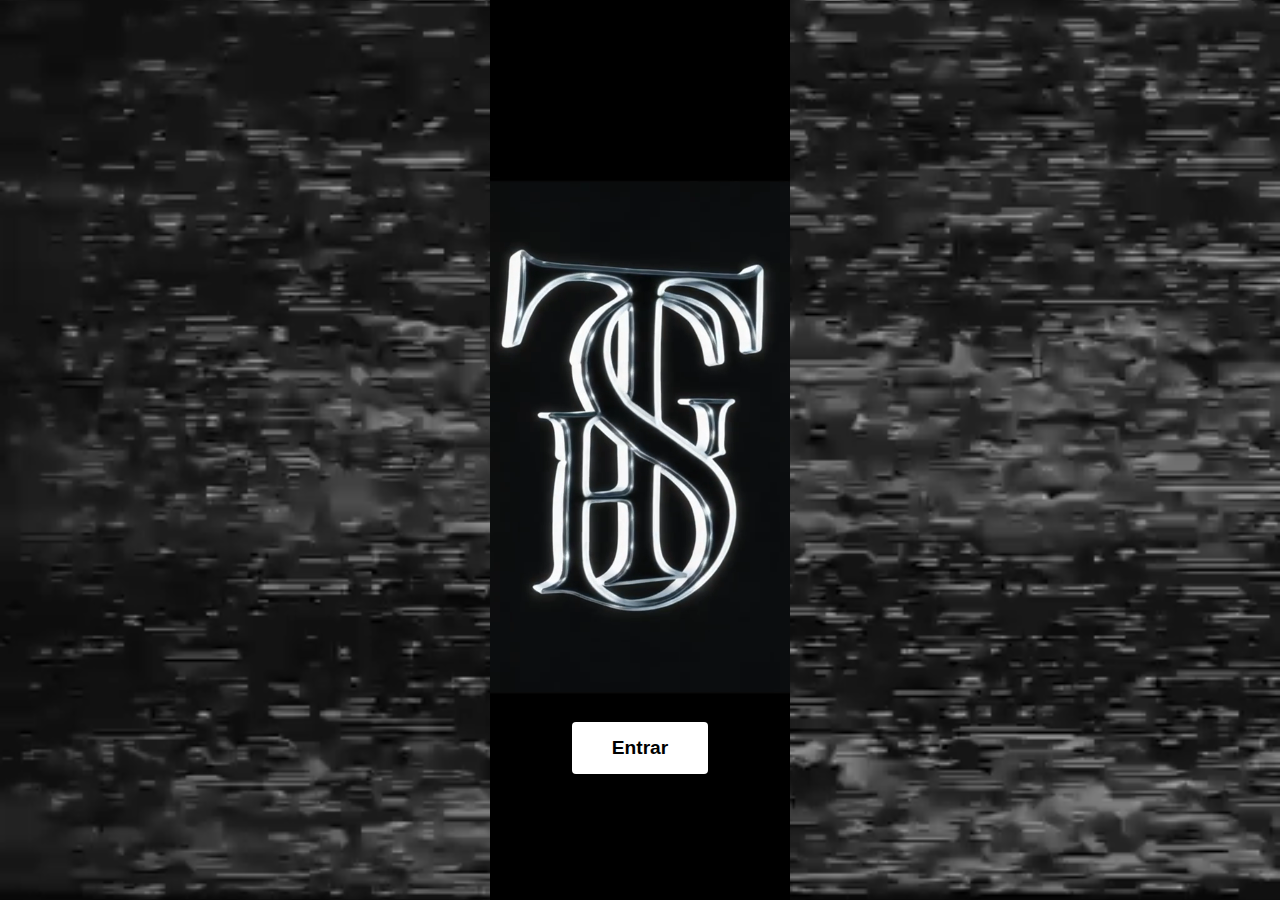
<file: index.html>
<!DOCTYPE html>
<html lang="es">
<head>
  <meta charset="UTF-8" />
  <meta name="viewport" content="width=device-width, initial-scale=1" />
  <title>Sin señal - Agencia Web</title>
  <style>
    /* Reset y estilos básicos */
    * {
      margin: 0;
      padding: 0;
      box-sizing: border-box;
    }
    html, body {
      height: 100%;
      background: black;
      font-family: 'Segoe UI', Tahoma, Geneva, Verdana, sans-serif;
      display: flex;
      justify-content: center;
      align-items: center;
      flex-direction: column;
      color: #000;
    }
    /* Video fondo (el gif está en mp4) */
    #background-video {
      position: fixed;
      top: 50%;
      left: 50%;
      width: 100vw;
      height: 100vh;
      object-fit: cover;
      transform: translate(-50%, -50%);
      z-index: -1;
      filter: none;
    }
    /* Contenedor del contenido */
    .container {
      text-align: center;
      margin-top: 5vh;
    }
    /* Video logo sin bordes */
    #logo-video {
      width: 300px;
      height: auto;
      display: block;
      margin: 0 auto 20px auto;
    }
    /* Botón blanco y negro */
    .btn-enter {
      background-color: #fff;
      color: #000;
      border: none;
      padding: 15px 40px;
      font-size: 1.2rem;
      font-weight: bold;
      cursor: pointer;
      transition: background-color 0.3s, color 0.3s;
      border-radius: 4px;
    }
    .btn-enter:hover {
      background-color: #000;
      color: #fff;
    }
  </style>
</head>
<body>
  <!-- Video gif fondo -->
  <video autoplay muted loop playsinline id="background-video" src="tvgif.mp4"></video>

  <div class="container">
    <!-- Video logo -->
    <video autoplay muted loop playsinline id="logo-video">
      <source src="logo.mp4" type="video/mp4" />
      Tu navegador no soporta el video.
    </video>

    <!-- Botón entrar -->
    <button class="btn-enter" onclick="location.href='#'">Entrar</button>
  </div>
</body>
</html>
</file>
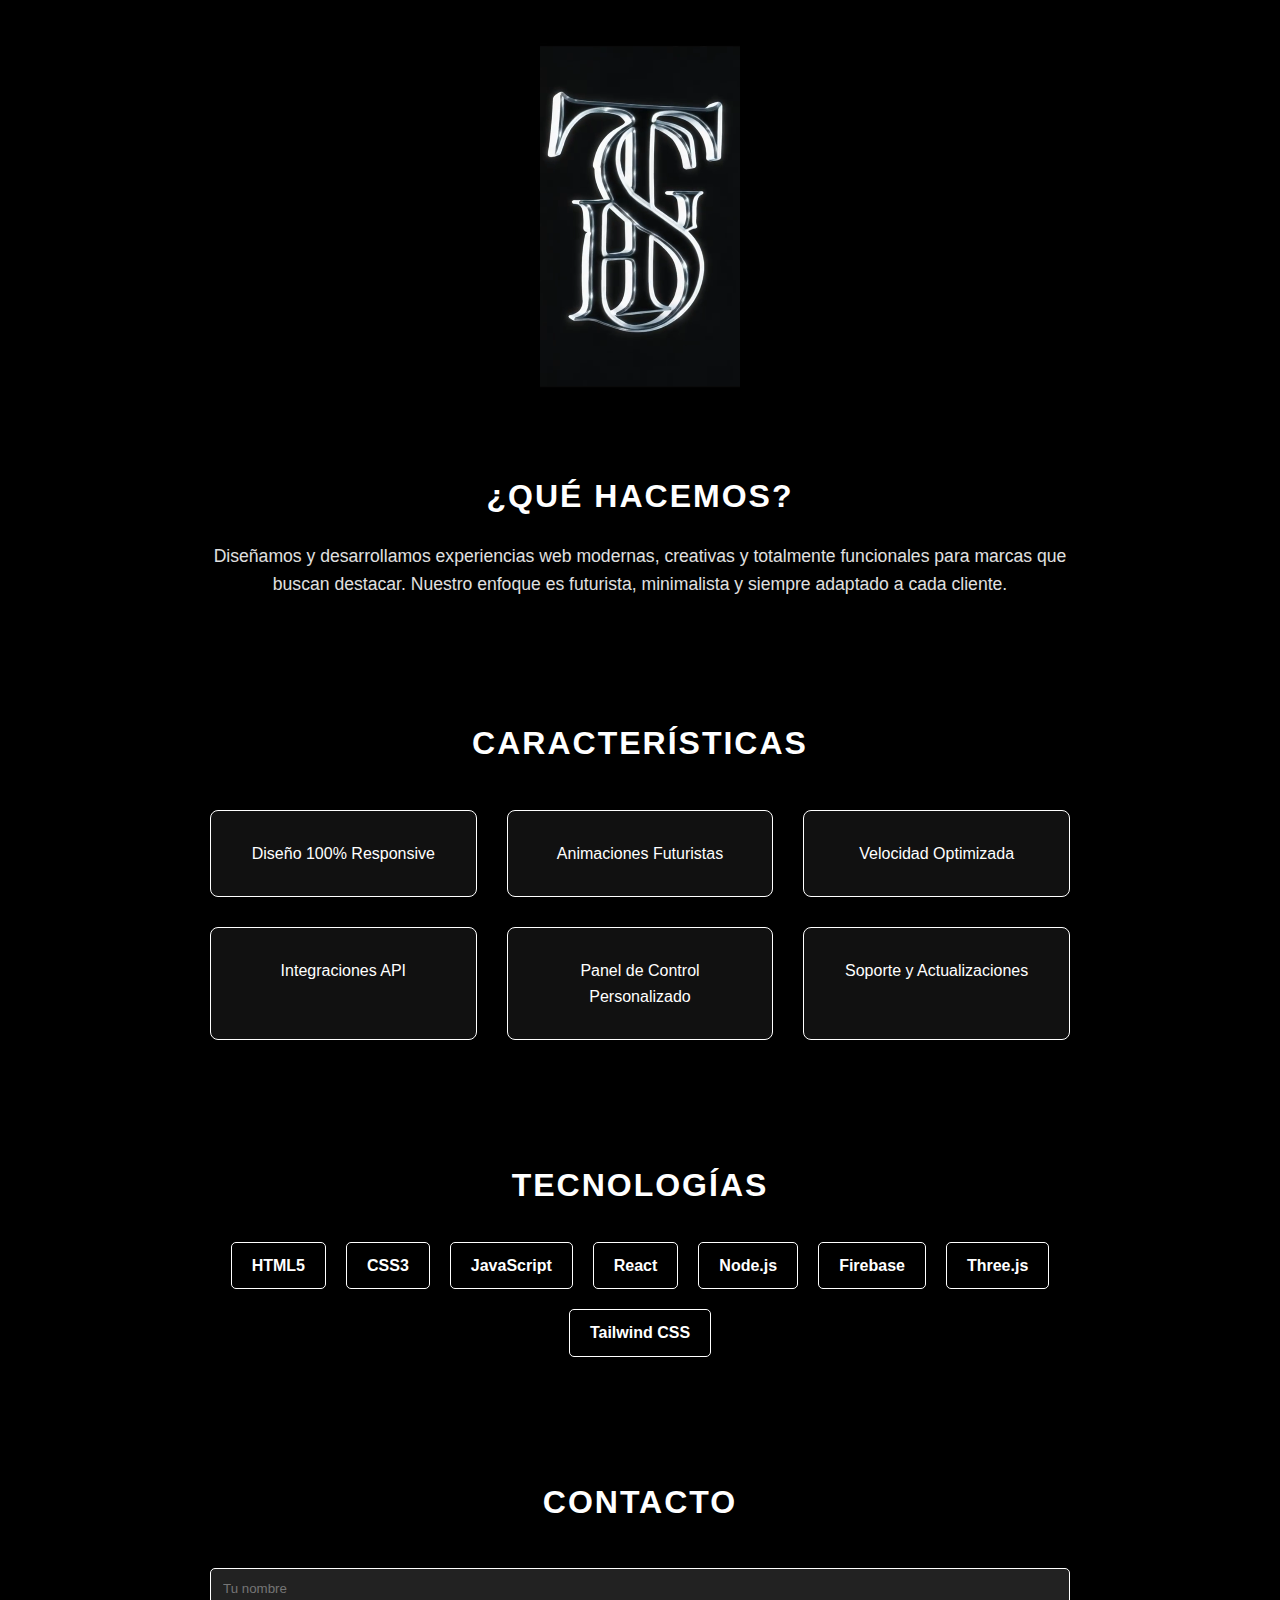
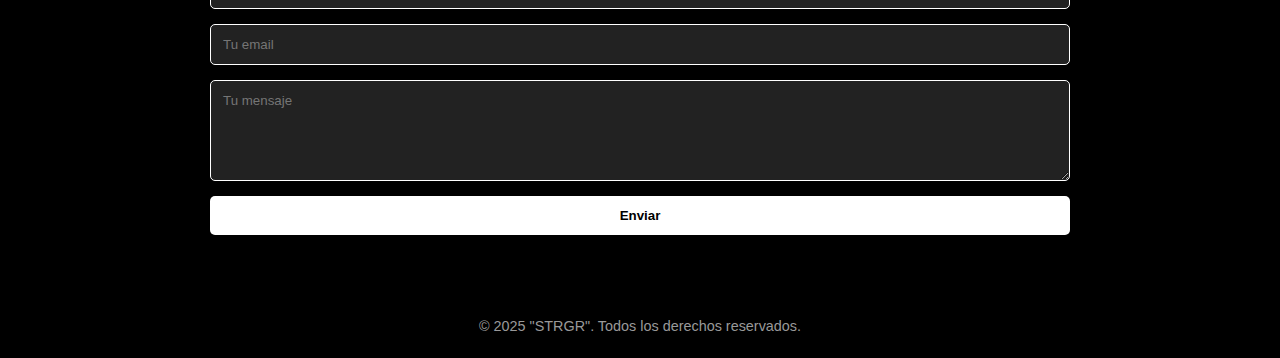
<file: inicio.html>
<!DOCTYPE html>
<html lang="es">
<head>
  <meta charset="UTF-8" />
  <meta name="viewport" content="width=device-width, initial-scale=1.0"/>
  <title>"STRGR" - Inicio</title>
  <style>
    * {
      margin: 0; padding: 0;
      box-sizing: border-box;
      font-family: 'Segoe UI', Tahoma, Geneva, Verdana, sans-serif;
    }

    body {
      background-color: black;
      color: white;
      line-height: 1.6;
    }

    header {
      text-align: center;
      padding: 40px 20px 10px;
    }

    header video {
      width: 200px;
      max-width: 90%;
    }

    section {
      padding: 60px 20px;
      max-width: 900px;
      margin: auto;
    }

    h2 {
      font-size: 2em;
      margin-bottom: 20px;
      color: white;
      text-align: center;
      text-transform: uppercase;
      letter-spacing: 2px;
    }

    p {
      text-align: center;
      font-size: 1.1em;
      color: #e0e0e0;
    }

    .features {
      display: grid;
      grid-template-columns: repeat(auto-fit, minmax(200px, 1fr));
      gap: 30px;
      margin-top: 40px;
    }

    .feature-box {
      background-color: #111;
      padding: 30px 20px;
      border: 1px solid white;
      border-radius: 8px;
      text-align: center;
      transition: transform 0.3s ease;
    }

    .feature-box:hover {
      transform: translateY(-5px);
    }

    .tech-stack {
      display: flex;
      flex-wrap: wrap;
      justify-content: center;
      gap: 20px;
      margin-top: 30px;
      color: white;
      font-weight: bold;
    }

    .tech-stack div {
      padding: 10px 20px;
      border: 1px solid white;
      border-radius: 5px;
      transition: background 0.3s;
    }

    .tech-stack div:hover {
      background: white;
      color: black;
    }

    .contact-form {
      margin-top: 40px;
      display: flex;
      flex-direction: column;
      gap: 15px;
    }

    .contact-form input,
    .contact-form textarea {
      padding: 12px;
      border: none;
      background-color: #222;
      color: white;
      border: 1px solid white;
      border-radius: 5px;
    }

    .contact-form button {
      background: white;
      color: black;
      padding: 12px;
      font-weight: bold;
      border: none;
      border-radius: 5px;
      cursor: pointer;
    }

    footer {
      text-align: center;
      padding: 20px;
      font-size: 0.9em;
      color: #999;
    }
  </style>
</head>
<body>

  <!-- LOGO EN VIDEO -->
  <header>
    <video autoplay muted loop playsinline>
      <source src="logo.mp4" type="video/mp4" />
      Tu navegador no soporta video HTML5.
    </video>
  </header>

  <!-- SECCIÓN: Qué hacemos -->
  <section>
    <h2>¿Qué hacemos?</h2>
    <p>Diseñamos y desarrollamos experiencias web modernas, creativas y totalmente funcionales para marcas que buscan destacar. Nuestro enfoque es futurista, minimalista y siempre adaptado a cada cliente.</p>
  </section>

  <!-- SECCIÓN: Características -->
  <section>
    <h2>Características</h2>
    <div class="features">
      <div class="feature-box">Diseño 100% Responsive</div>
      <div class="feature-box">Animaciones Futuristas</div>
      <div class="feature-box">Velocidad Optimizada</div>
      <div class="feature-box">Integraciones API</div>
      <div class="feature-box">Panel de Control Personalizado</div>
      <div class="feature-box">Soporte y Actualizaciones</div>
    </div>
  </section>

  <!-- SECCIÓN: Tecnologías -->
  <section>
    <h2>Tecnologías</h2>
    <div class="tech-stack">
      <div>HTML5</div>
      <div>CSS3</div>
      <div>JavaScript</div>
      <div>React</div>
      <div>Node.js</div>
      <div>Firebase</div>
      <div>Three.js</div>
      <div>Tailwind CSS</div>
    </div>
  </section>

  <!-- SECCIÓN: Contacto -->
  <section>
    <h2>Contacto</h2>
    <form class="contact-form" action="https://formspree.io/f/xdkdgdez" method="POST">
      <input type="text" name="name" placeholder="Tu nombre" required>
      <input type="email" name="email" placeholder="Tu email" required>
      <textarea name="message" rows="5" placeholder="Tu mensaje" required></textarea>
      <button type="submit">Enviar</button>
    </form>
  </section>

  <footer>
    © 2025 "STRGR". Todos los derechos reservados.
  </footer>

</body>
</html>
</file>
